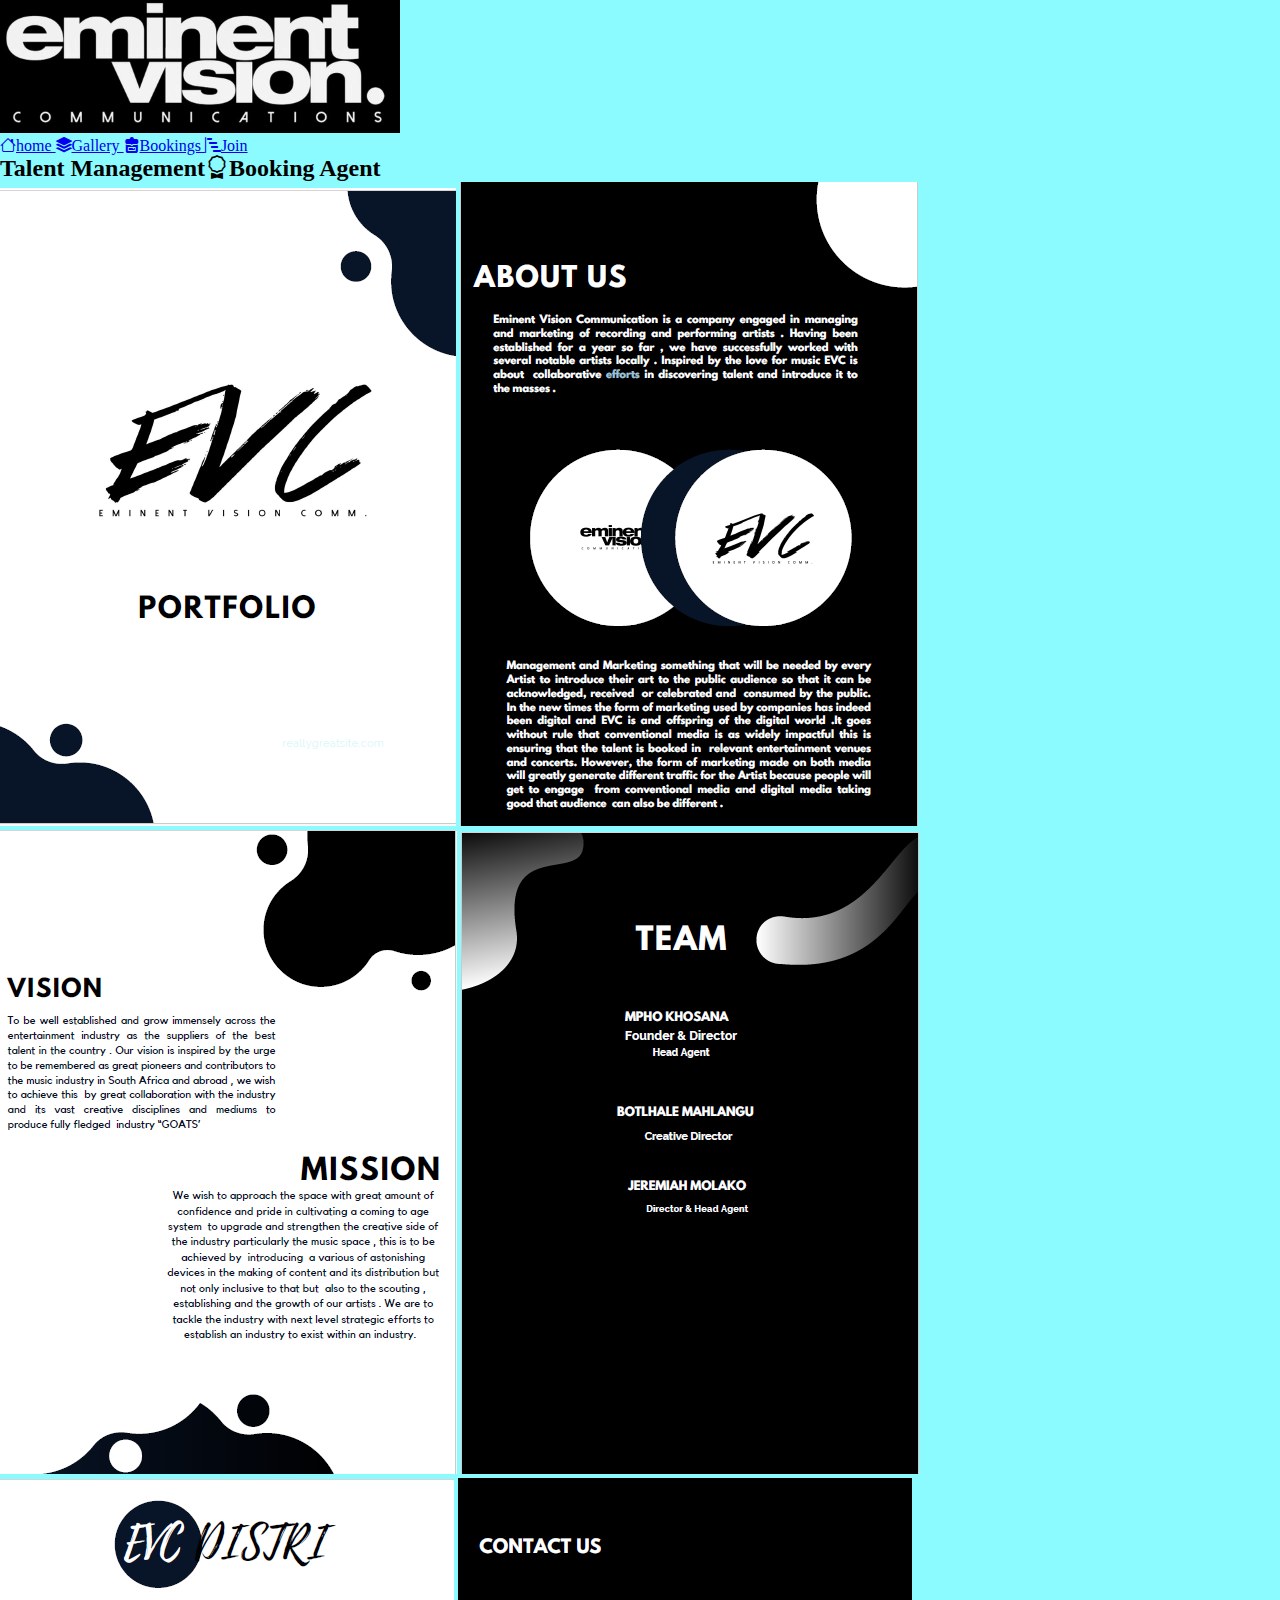
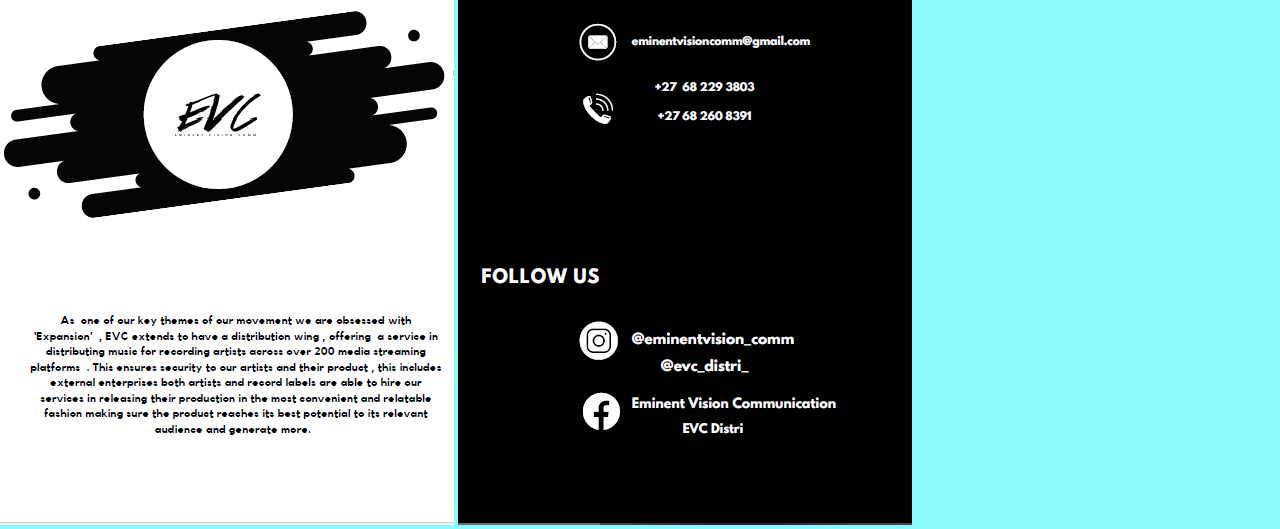
<file: Index.html>
<!doctype html>
<html lang="en">
  <head>
    <meta charset="utf-8">
    <meta name="viewport" content="width=device-width, initial-scale=1">
    <link href="https://cdn.jsdelivr.net/npm/bootstrap@5.0.2/dist/css/bootstrap.min.css" rel="stylesheet" 
    integrity="sha384-EVSTQN3/azprG1Anm3QDgpJLIm9Nao0Yz1ztcQTwFspd3yD65VohhpuuCOmLASjC" crossorigin="anonymous">
    
    <!--external css-->
    <link href="./style.css" rel="stylesheet">
    <link rel="stylesheet" href="https://cdn.jsdelivr.net/npm/bootstrap-icons@1.11.1/font/bootstrap-icons.css">
  </head>
  <body>
    <div class="text-center img-fluid"><img src="Images/Eminent Vision Communications logo.jpg"></a></div>
    <nav class="navbar navbar-expand-lg navbar-bg-body-tertiary navbar-light bg-light fixed-top>
        <div class="container">  
          <a class="navbar-brand col-lg-2" href="index.html"> <i class="bi bi-house"></i></i>home
            <a class="navbar-brand col-lg-2" href="ArtistGallery.index.html"><i class="bi bi-stack"></i></i>Gallery
          <a class="navbar-brand col-lg-2" href="ArtistsBookings.index.html"><i class="bi bi-backpack4-fill"></i></i>Bookings
            <a class="navbar-brand col-lg-2" href="JoinCommunity.index.html"><i class="bi bi-bar-chart-steps"></i></i>Join
            <a class="navbar-brand" href="#"></i>
        </a></nav>
   <div class="Us text-center pb-5">
    <div class="container pb-5">
        <h2 class="fw-bold">Talent Management<i class="bi bi-award"></i>Booking Agent</h2>
        <div class="row">
            <div class="col-lg-12 col-md-10 col-sm-8"> 
                <div class="box bg-white">
    <img class="img-fluid" src="Images/profile 1.png" alt="">
   
    <img class="img-fluid" src="Images/profile 2.png" alt="">
  
    <img class="img-fluid" src="Images/profile 3.png" alt="">
  
   <img class="img-fluid" src="Images/profile 4.png" alt="">
  
    <img class="img-fluid" src="Images/profile 5.png" alt="">
    
    <img class="img-fluid" src="Images/profile 6.png" alt="">
    </div>
   </div>
    <script src="https://cdn.jsdelivr.net/npm/bootstrap@5.0.2/dist/js/bootstrap.bundle.min.js" integrity="sha384-MrcW6ZMFYlzcLA8Nl+NtUVF0sA7MsXsP1UyJoMp4YLEuNSfAP+JcXn/tWtIaxVXM" crossorigin="anonymous"></script>
  </body>
</html>
</file>
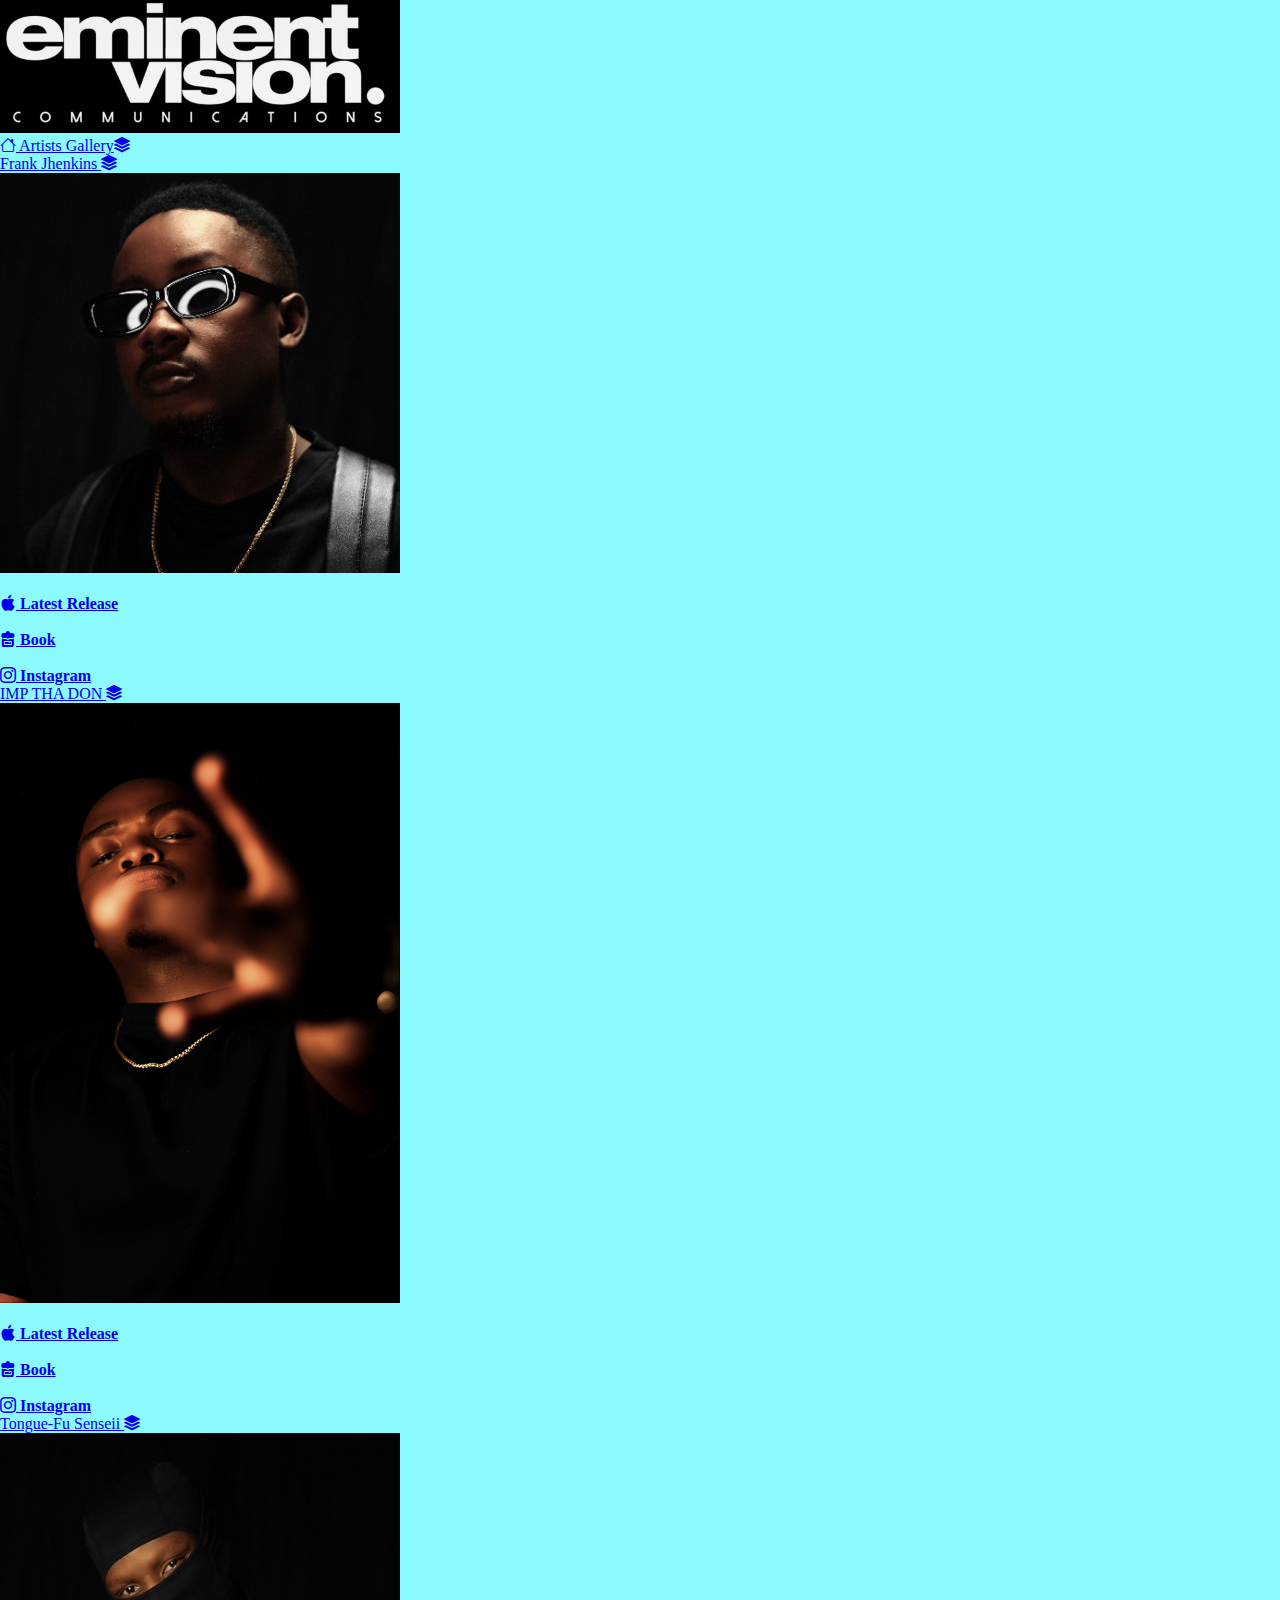
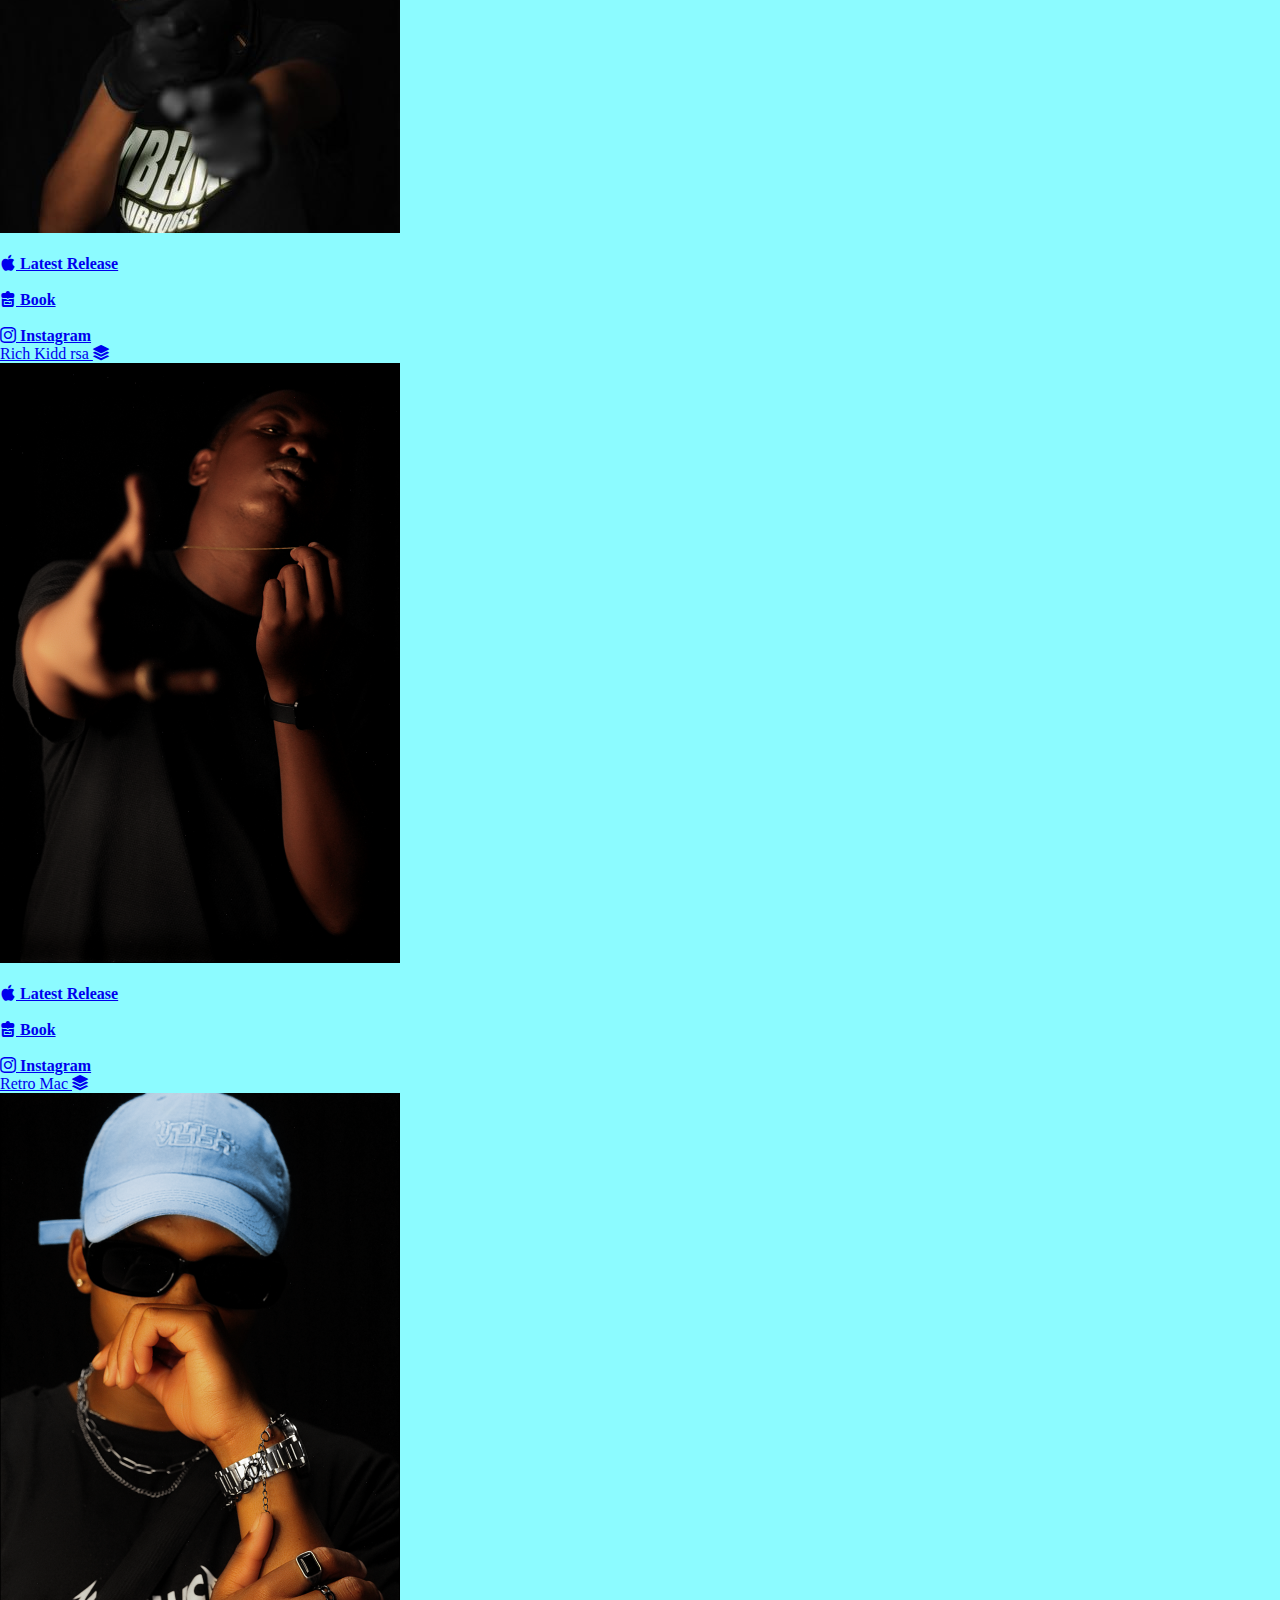
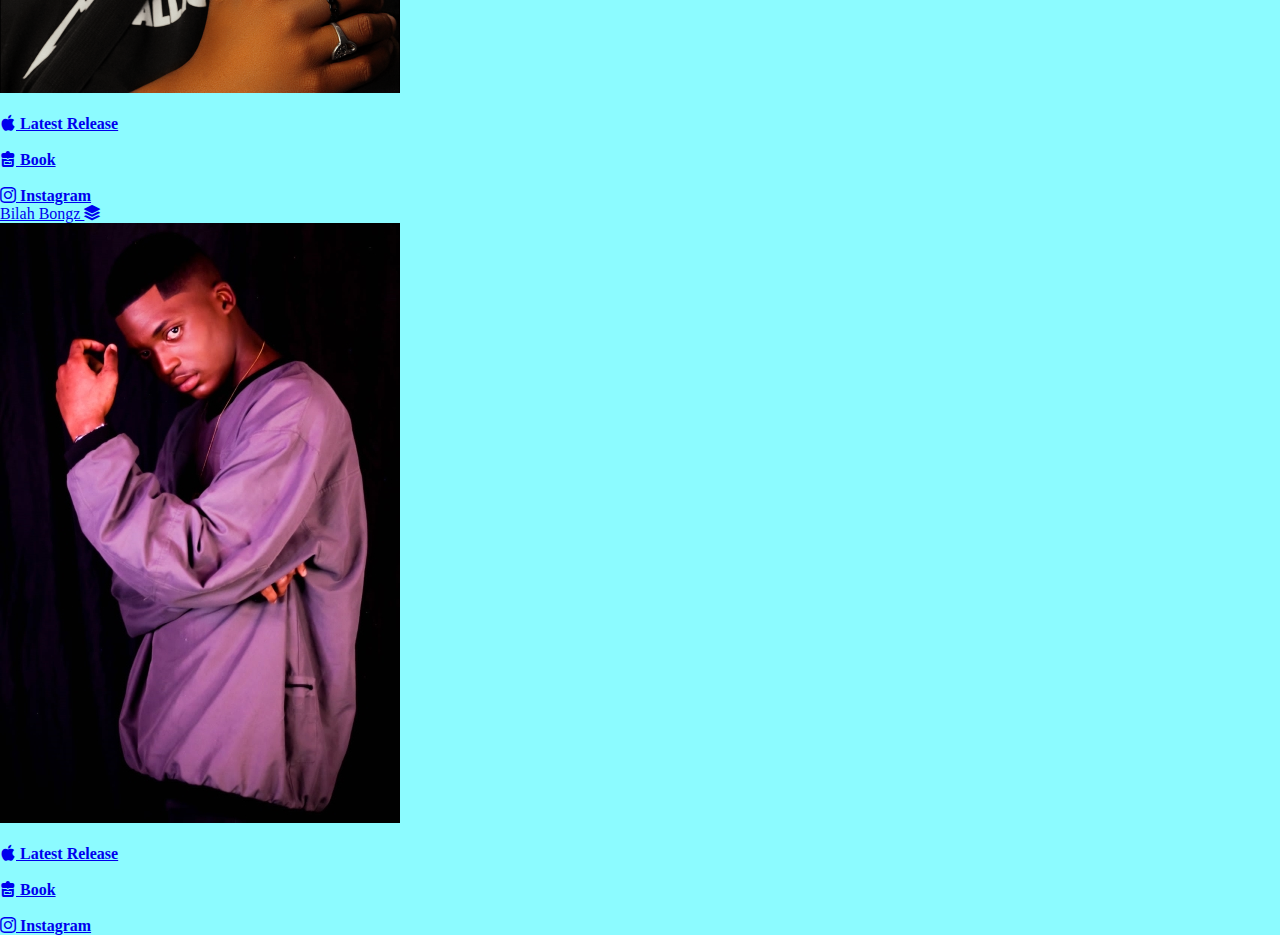
<file: ArtistGallery.index.html>
<!doctype html>
<html lang="en">
  <head>
    <meta charset="utf-8">
    <meta name="viewport" content="width=device-width, initial-scale=1">
    <link href="https://cdn.jsdelivr.net/npm/bootstrap@5.0.2/dist/css/bootstrap.min.css" rel="stylesheet" integrity="sha384-EVSTQN3/azprG1Anm3QDgpJLIm9Nao0Yz1ztcQTwFspd3yD65VohhpuuCOmLASjC" crossorigin="anonymous">
    
    <!--external css-->
    <link href="./style.css" rel="stylesheet">
    <link rel="stylesheet" href="https://cdn.jsdelivr.net/npm/bootstrap-icons@1.11.1/font/bootstrap-icons.css">
  </head>
  <body>
    <div class="text-center img-fluid"><img src="Images/Eminent Vision Communications logo.jpg"></a></div>
    <nav class="navbar navbar-expand-lg navbar-bg-body-tertiary navbar-light bg-light fixed-top>
        <div class="container">
          <a class="navbar-brand" href="index.html"><i class="bi bi-house"></i> </i>Artists Gallery<i class="bi bi-stack"></i></a>
        </nav>
      <div class=" Us text-center img-fluid pb-5">
        <div class="container pb-5">
                <div class="col-lg-12 col-md-10 col-sm-8"> 
         <div class="row">
            <div class="box bg-white">
              <a href="FrankJhenkins.index.html" frameborder="0" width="100%" height="400px" class="list-group-item">Frank Jhenkins <i <i class="bi bi-stack"></i></a>
              <div class="text-center img-fluid"><img src="Images/Frank Jhenkins.jpg"/> 
                <h4 class="p-2 text-dark"> </em></p><div class="btn btn">
                  <div class="btn">
                    <br><a href="https://music.apple.com/za/artist/frank-jhenkins/1294333444" class="btn btn-danger"><i class="bi bi-apple"></i> Latest Release</a><br>
                    <br><a href="ArtistsBookings.index.html" class="btn btn-danger"><i class="bi bi-backpack4-fill"></i> Book</a><br>
                    <br><a href="https://www.instagram.com/frankjhenkinsfansite/" class="btn btn-danger"><i class="bi bi-instagram"></i> Instagram</a><br>
                  </div></em></p></h4>
            </div>
        </div>
    </div>
    </div>
   </div>
<div class="Us text-center img-fluid pb-5">
  <div class="container pb-5">
          <div class="col-lg-12 col-md-10 col-sm-8"> 
   <div class="row">
      <div class="box bg-white">
        <a href="Images/IMP THA DON1.jpg.png" frameborder="0" width="100%" height="400px" class="list-group-item">IMP THA DON <i <i class="bi bi-stack"></i></a>
        <div class="text-center img-fluid"><img src="Images/IMP THA DON1.jpg.png"/> 
          <h4 class="p-2 text-dark"> </em></p><div class="btn btn">
            <div class="btn">
              <br><a href="https://music.apple.com/za/artist/imp-tha-don/1483660071" class="btn btn-danger"><i class="bi bi-apple"></i> Latest Release</a><br>
                <br><a href="ArtistsBookings.index.html" class="btn btn-danger"><i class="bi bi-backpack4-fill"></i> Book</a><br>
                <br><a href="https://www.instagram.com/impthadon_za/" class="btn btn-danger"><i class="bi bi-instagram"></i> Instagram</a><br>
              </div></em></p></h4>
      </div>
  </div>
</div>
</div>
</div>
<div class="Us text-center img-fluid pb-5">
  <div class="container pb-5">
          <div class="col-lg-12 col-md-10 col-sm-8"> 
   <div class="row">
      <div class="box bg-white">
        <a href="Images/Tongue-Fu Senseii.jpg" frameborder="0" width="100%" height="400px" class="list-group-item">Tongue-Fu Senseii <i <i class="bi bi-stack"></i></a>
        <div class="text-center img-fluid"><img src="Images/Tongue-Fu Senseii.jpg"/> 
          <h4 class="p-2 text-dark"> </em></p><div class="btn btn">
            <div class="btn">
              <br><a href="https://music.apple.com/za/artist/tongue-fu-senseii/1479460270" class="btn btn-danger"><i class="bi bi-apple"></i> Latest Release</a><br>
                <br><a href="ArtistsBookings.index.html" class="btn btn-danger"><i class="bi bi-backpack4-fill"></i> Book</a><br>
                <br><a href="https://www.instagram.com/tongue_fu_senseii/" class="btn btn-danger"><i class="bi bi-instagram"></i> Instagram</a><br>
              </div></em></p></h4>
      </div>
  </div>
</div>
</div>
</div>
<div class="Us text-center img-fluid pb-5">
  <div class="container pb-5">
          <div class="col-lg-12 col-md-10 col-sm-8"> 
   <div class="row">
      <div class="box bg-white">
        <a href="Images/RCHKD-2.png" frameborder="0" width="100%" height="400px" class="list-group-item">Rich Kidd rsa <i <i class="bi bi-stack"></i></a>
        <div class="text-center img-fluid"><img src="Images/RICH KID.png"/> 
          <h4 class="p-2 text-dark"> </em></p><div class="btn btn">
            <div class="btn">
              <br><a href="https://music.apple.com/za/album/no-love-feat-richkiddrsa/1695004359?i=1695004588" class="btn btn-danger"><i class="bi bi-apple"></i> Latest Release</a><br>
                <br><a href="ArtistsBookings.index.html" class="btn btn-danger"><i class="bi bi-backpack4-fill"></i> Book</a><br>
                <br><a href="https://www.instagram.com/richkiddrsa/" class="btn btn-danger"><i class="bi bi-instagram"></i> Instagram</a><br>
              </div></em></p></h4>
      </div>
  </div>
</div>
</div>
</div>
<div class="Us text-center img-fluid pb-5">
  <div class="container pb-5">
          <div class="col-lg-12 col-md-10 col-sm-8"> 
   <div class="row">
      <div class="box bg-white">
        <a href="Images/Retro Mac.png" frameborder="0" width="100%" height="400px" class="list-group-item">Retro Mac <i <i class="bi bi-stack"></i></a>
        <div class="text-center img-fluid"><img src="Images/Retro Mac.png"/> 
          <h4 class="p-2 text-dark"> </em></p><div class="btn btn">
            <div class="btn">
              <br><a href="https://music.apple.com/za/album/no-love-feat-richkiddrsa/1695004359?i=1695004588" class="btn btn-danger"><i class="bi bi-apple"></i> Latest Release</a><br>
                <br><a href="ArtistsBookings.index.html" class="btn btn-danger"><i class="bi bi-backpack4-fill"></i> Book</a><br>
                <br><a href="https://www.instagram.com/richkiddrsa/" class="btn btn-danger"><i class="bi bi-instagram"></i> Instagram</a><br>
              </div></em></p></h4>
      </div>
  </div>
</div>
</div>
</div>
<div class="Us text-center img-fluid pb-5">
  <div class="container pb-5">
          <div class="col-lg-12 col-md-10 col-sm-8"> 
   <div class="row">
      <div class="box bg-white">
        <a href="Images/Bilah Bongz1.jpg" frameborder="0" width="100%" height="400px" class="list-group-item">Bilah Bongz <i <i class="bi bi-stack"></i></a>
        <div class="text-center img-fluid"><img src="Images/Bilah Bongz1.jpg"/> 
          <h4 class="p-2 text-dark"> </em></p><div class="btn btn">
            <div class="btn">
              <br><a href="https://music.apple.com/us/album/slow-poison-instrumental-version-single/1697128394" class="btn btn-danger"><i class="bi bi-apple"></i> Latest Release</a><br>
                <br><a href="ArtistsBookings.index.html" class="btn btn-danger"><i class="bi bi-backpack4-fill"></i> Book</a><br>
                <br><a href="https://www.instagram.com/bilah.bongsmusiq" class="btn btn-danger"><i class="bi bi-instagram"></i> Instagram</a><br>
              </div></em></p>
      </div>
  </div>
</div>
</div>
</div>
    <script src="https://cdn.jsdelivr.net/npm/bootstrap@5.0.2/dist/js/bootstrap.bundle.min.js" integrity="sha384-MrcW6ZMFYlzcLA8Nl+NtUVF0sA7MsXsP1UyJoMp4YLEuNSfAP+JcXn/tWtIaxVXM" crossorigin="anonymous"></script>
  </body>
</html>
</file>
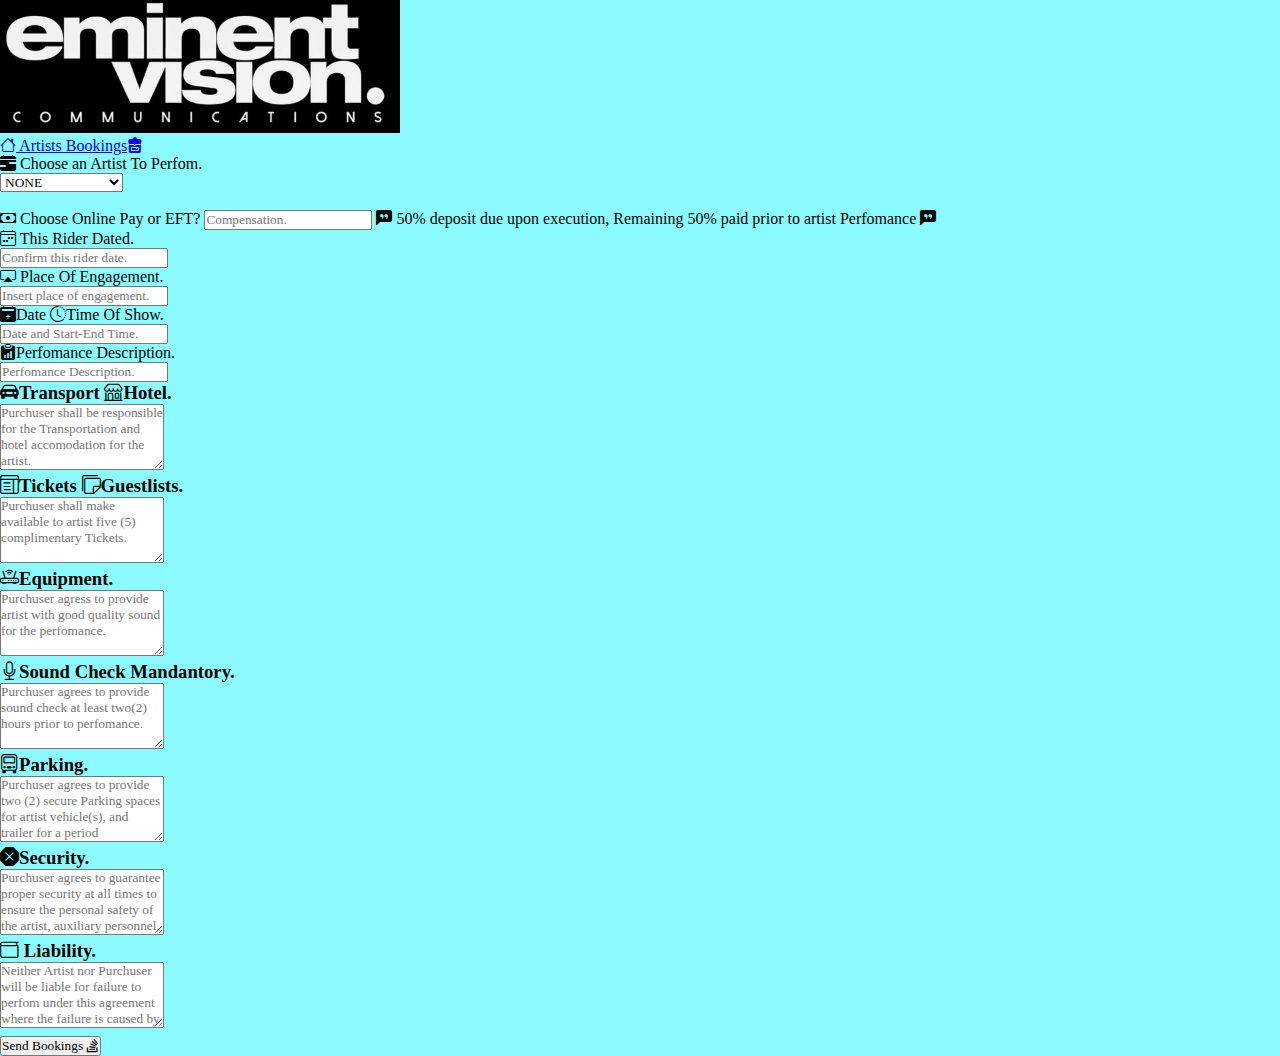
<file: ArtistsBookings.index.html>
<!doctype html>
<html lang="en">
  <head>
    <meta charset="utf-8">
    <meta name="viewport" content="width=device-width, initial-scale=1">
    <link href="https://cdn.jsdelivr.net/npm/bootstrap@5.0.2/dist/css/bootstrap.min.css" rel="stylesheet" integrity="sha384-EVSTQN3/azprG1Anm3QDgpJLIm9Nao0Yz1ztcQTwFspd3yD65VohhpuuCOmLASjC" crossorigin="anonymous">
    
    <!--external css-->
    <link href="./style.css" rel="stylesheet">
    <link rel="stylesheet" href="https://cdn.jsdelivr.net/npm/bootstrap-icons@1.11.1/font/bootstrap-icons.css">
  </head>
  <body>
    <div class="text-center img-fluid"><img src="Images/Eminent Vision Communications logo.jpg"></a></div>
    <nav class="navbar navbar-expand-lg navbar-bg-body-tertiary navbar-light bg-light fixed-top>
        <div class="container">
          <a class="navbar-brand" href="index.html"></i><i class="bi bi-house"></i> </i>Artists Bookings<i class="bi bi-backpack4-fill"></i></a>
  
      </nav>
   <div class="Us text-center pb-5">
    <div class="container pb-5">
        <p class="text-light-50 mb-5">
        </h1>
        <div class="form-group form-group-sm">
            <label for="inputArtistToPerfom" class="control-label col-xs-1 text-dark"><i class="bi bi-calendar-range-fill"></i> Choose an Artist To Perfom. <span class="glyphicon glypicon-search" </span> </span> </label>
            <div class="col-xs-3">
                <select class="form-control input-sm">
                    <option>NONE</option>
                    <option>Frank Jhenkins</option>
                    <option>Tongue-Fu Senseii</option>
                    <option>IMP Tha Don</option>
                    <option>Retro Mac</option>
                    <option>Rich kidd</option>
                    <option>Bilah Bongz</option>
                </select>
            </div>
        </h1>
            <br />
            <div class="row">
                <div class="col-xs-3">
                <div class="input-group">
                    <span class="input-group-addon text-dark"><i class="bi bi-cash"></i> Choose Online Pay or EFT?</span>
                    <input type="text" class="form-control" placeholder="Compensation." />
                    <span class="input-group-addon text-dark"><i class="bi bi-chat-left-quote-fill"></i> 50% deposit due upon execution, Remaining 50% paid prior to artist Perfomance <i class="bi bi-chat-left-quote-fill"></i></span>
                </div>
                <p class="text-light-50 mb-5">
                    <div class="row">
                        <div class="col-xs-8">
                        <div class="CustomDiv">
                <form class="form-horizontal"> 
                    <div class="form-group form-group-sm">
                        <label for="inputThisRiderDated" class="control-label col-xs-1"><i class="bi bi-calendar4-week"></i> This Rider Dated.</label>
                    <div class="col-xs-3">
                        <input class="form-control input-sm" type="text" id="Rider" placeholder="Confirm this rider date." />
                        </div>
                        <div class="form-group form-group-sm">
                            <label for="inputPlaceOfEngagement" class="control-labe col-xs-1"><i class="bi bi-cast"></i> Place Of Engagement.</label>
                        <div class="col-xs-3">
                            <input class="form-control" type="text" id="Place of Engagement" placeholder="Insert place of engagement." />
                        </div>
                        <div class="form-group form-group-sm">
                            <label for="inputDateAndTimeOfShow" class="control-labe col-xs-1"><i class="bi bi-calendar2-plus-fill"></i>Date <i class="bi bi-clock-history"></i>Time Of Show.</label>
                        <div class="col-xs-3">
                            <input class="form-control" type="text" id="Date and Time of Show" placeholder="Date and Start-End Time." />
                    </div>
                    <div class="form-group form-group-sm">
                        <label for="inputPerfomanceDescription" class="control-labe col-xs-1"><i class="bi bi-clipboard-data-fill"></i>Perfomance Description.</label>
                    <div class="col-xs-3">
                        <input class="form-control" type="text" id="Perfomance Description" placeholder="Perfomance Description." />
                    </div>
                    <h3>
            <div class="form-group form-group-sm">
            <label for="inputTransportation/Hotel" class="control-label col-sm-1"><i class="bi bi-car-front-fill"></i>Transport <i class="bi bi-shop"></i>Hotel.</label>
            <div class="col-xs-3">
            <textarea class="form-control input-sm" id="Transportation/Hotel" rows="4" placeholder="Purchuser shall be responsible for the Transportation and  hotel accomodation for the artist. "></textarea>
            </div>
            </div>
            <div class="form-group form-group-sm">
            <label for="inputTicket/Guestlist" class="control-label col-xs-1"><i class="bi bi-layout-text-window"></i>Tickets <i class="bi bi-stickies"></i>Guestlists.</label>
            <div class="col-xs-3">
            <textarea class="form-control input-sm" id="Tickets&Guestlist" rows="4" placeholder="Purchuser shall make available to artist five (5) complimentary Tickets."></textarea>
            </div>
            <div class="form-group form-group-sm">
            <label for="inputEquipment" class="control-label col-xs-1"><i class="bi bi-router"></i>Equipment.</label>
            <div class="col-xs-3">
            <textarea class="form-control input-sm" id="Equipment" rows="4" placeholder="Purchuser agress to provide artist with good quality sound for the perfomance."></textarea>
            </div>
            <div class="form-group form-group-sm">
                <label for="inputSoundcheckMandantory" class="control-label col-xs-1"><i class="bi bi-mic"></i>Sound Check Mandantory.</label>
            <div class="col-xs-3">
                <textarea class="form-control input-sm" id="Sound Check" rows="4" placeholder="Purchuser agrees to provide sound check at least two(2) hours prior to perfomance."></textarea>
            </div>
            <div class="form-group form-group-sm">
                <label for="inputParking" class="control-label col-xs-1"><i class="bi bi-truck-front"></i>Parking.</label>
            <div class="col-xs-3">
                <textarea class="form-control input-sm" id="Parking." rows="4" placeholder="Purchuser agrees to provide two (2) secure Parking spaces for artist vehicle(s), and trailer for a period commencing two (2) hours prior to the perfomance and continuing for two (2) hours following the perfomance."></textarea>
            </div>
            <div class="form-group form-group-sm">
                <label for="inputSecurity" class="control-label col-xs-1"><i class="bi bi-x-octagon-fill"></i>Security.</label>
            <div class="col-xs-3">
                <textarea class="form-control input-sm" id="Security" rows="4" placeholder="Purchuser agrees to guarantee proper security at all times to ensure the personal safety of the artist, auxiliary personnel, equipment and personal property: during and thereafter perfoming."></textarea>
            </div>
            <div class="form-group form-group-sm">
                <label for="inputLiability" class="control-label col-xs-1"><i class="bi bi-wallet"></i> Liability.</label>
            <div class="col-xs-3">
                <textarea class="form-control input-sm danger" id="Liability." rows="4" placeholder="Neither Artist nor Purchuser will be liable for failure to perfom under this agreement where the failure is caused by forces beyond the control of artist or Purchuser, as the case may be. 
                Such forces include without limitations, goverment actions, illness or disability of artist, and acts of God including severe weather or natural disasters."></textarea>
            </div>
            <h3/>
            </div>
                <button type="Submit" class="btn btn-danger">Send Bookings <i class="bi bi-stack-overflow"></i></button>
                </form>
                </div>
    </div>
   </div>
    <script src="https://cdn.jsdelivr.net/npm/bootstrap@5.0.2/dist/js/bootstrap.bundle.min.js" integrity="sha384-MrcW6ZMFYlzcLA8Nl+NtUVF0sA7MsXsP1UyJoMp4YLEuNSfAP+JcXn/tWtIaxVXM" crossorigin="anonymous"></script>
  </body>
</html>
</file>
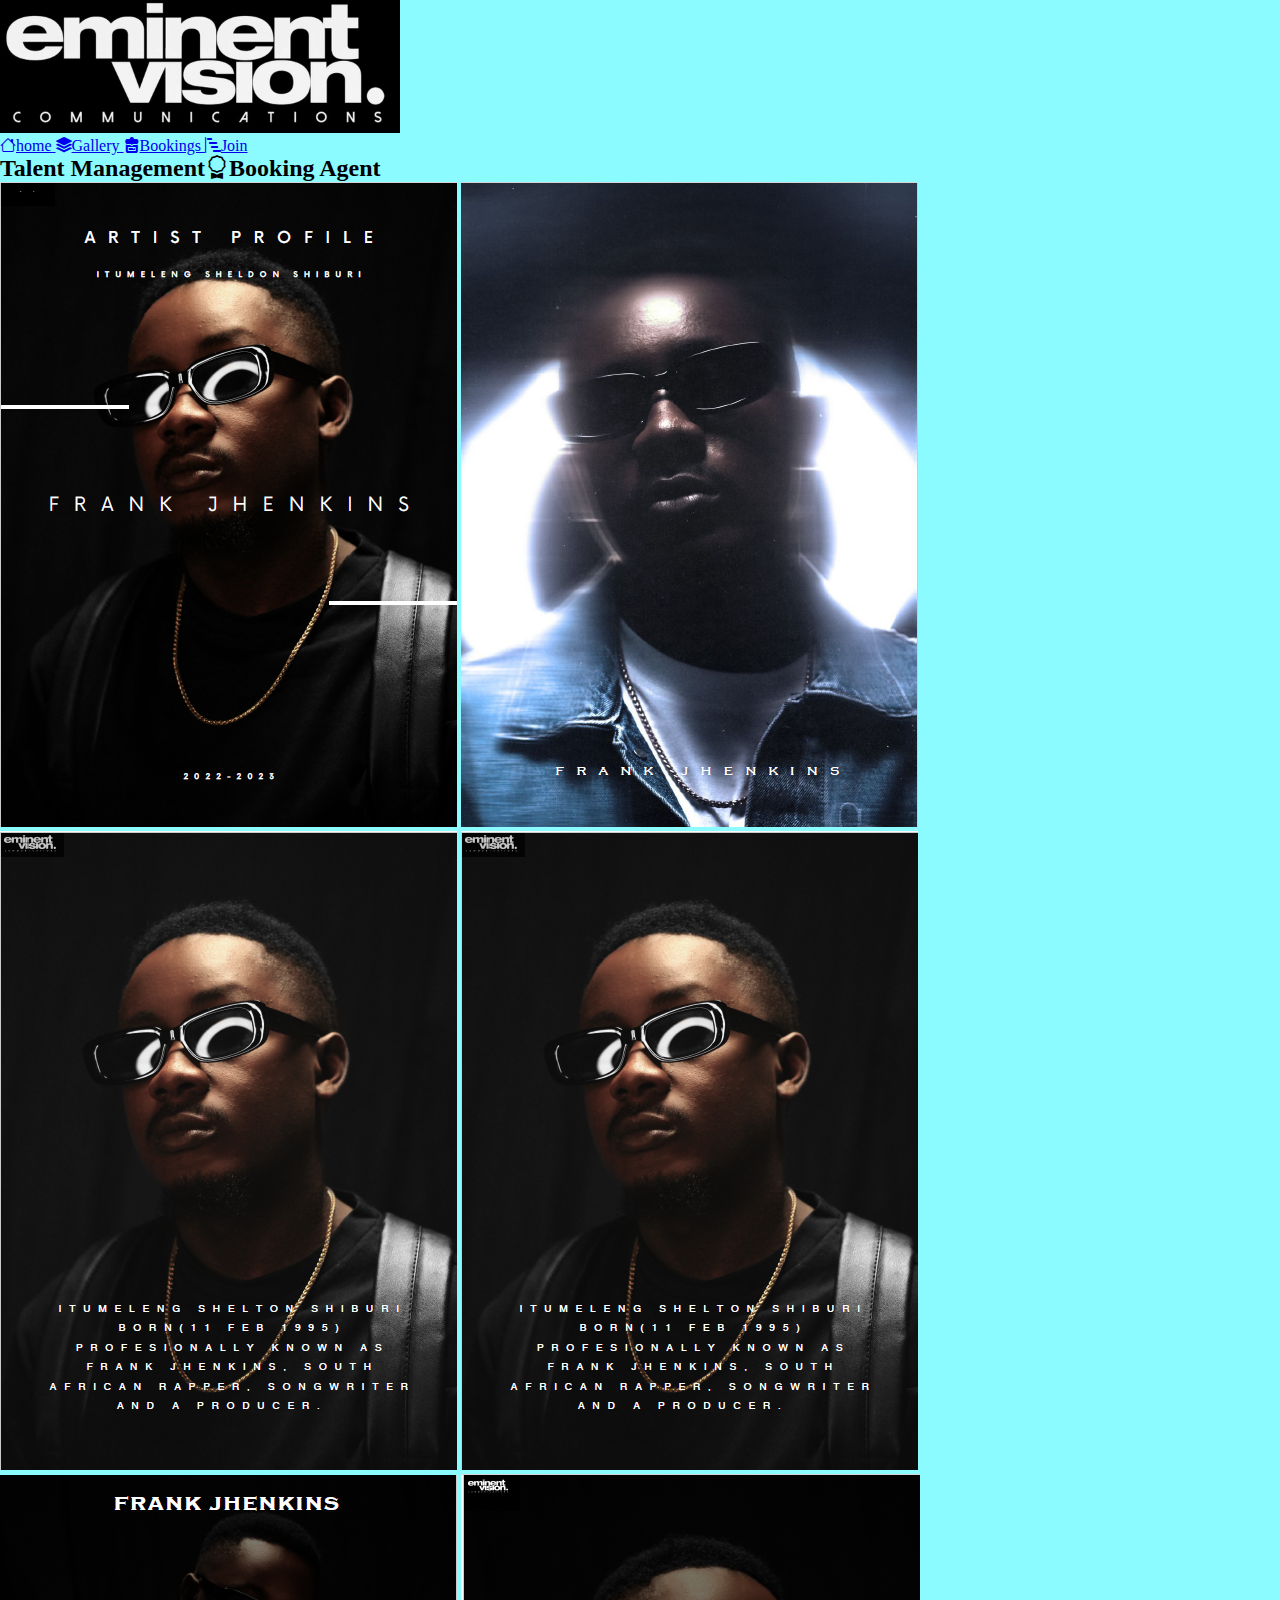
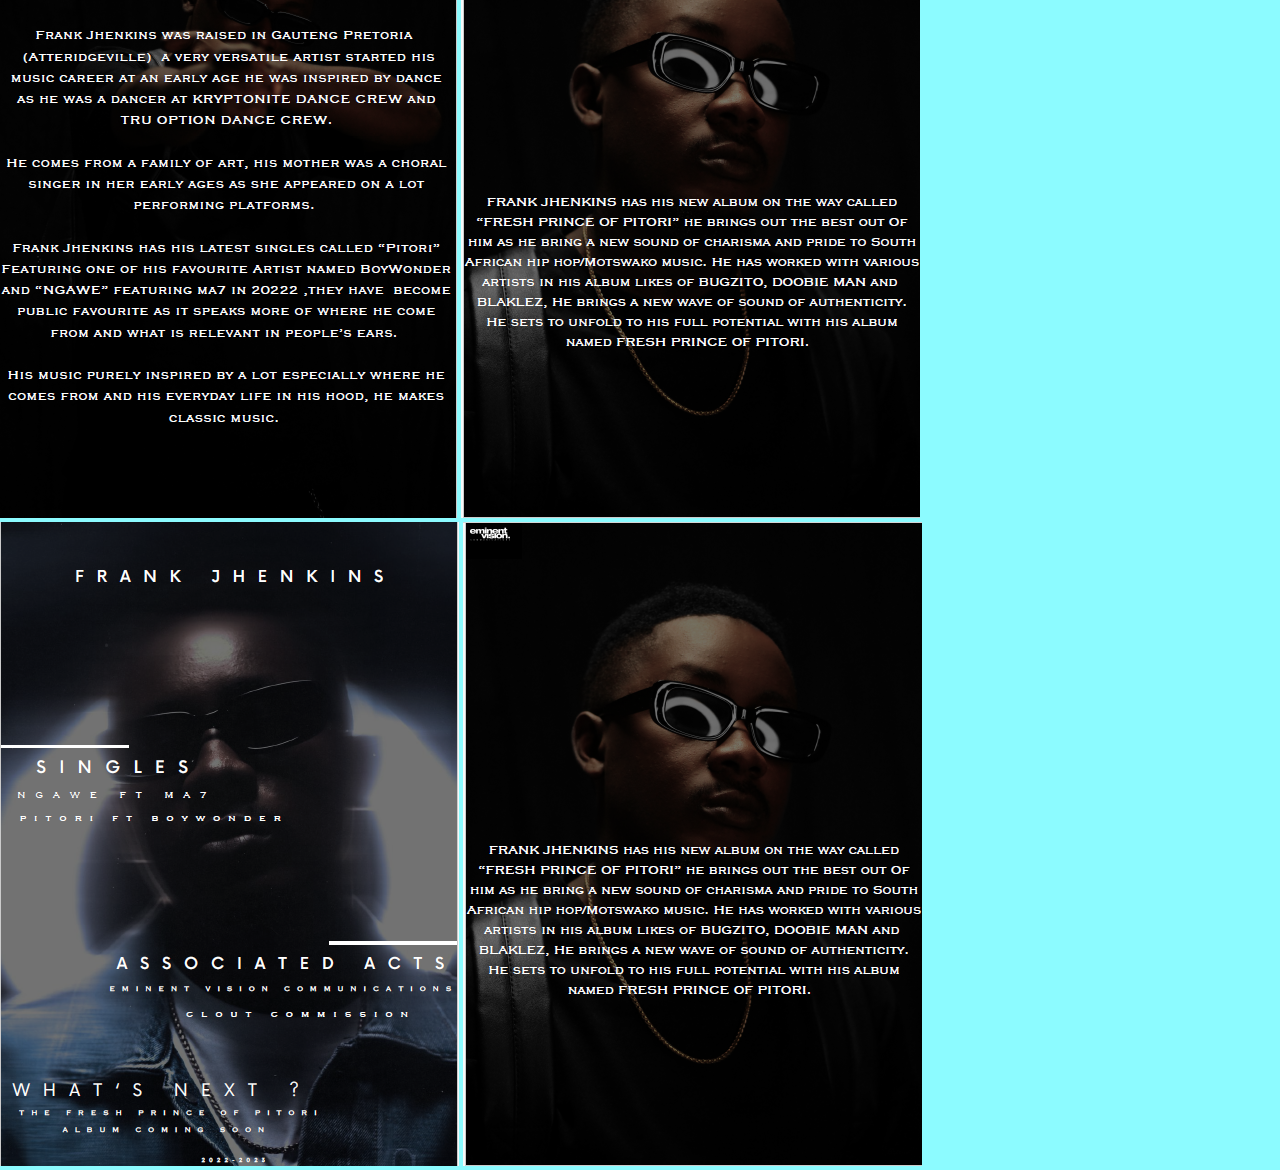
<file: FrankJhenkins.index.html>
<!doctype html>
<html lang="en">
  <head>
    <meta charset="utf-8">
    <meta name="viewport" content="width=device-width, initial-scale=1">
    <link href="https://cdn.jsdelivr.net/npm/bootstrap@5.0.2/dist/css/bootstrap.min.css" rel="stylesheet" 
    integrity="sha384-EVSTQN3/azprG1Anm3QDgpJLIm9Nao0Yz1ztcQTwFspd3yD65VohhpuuCOmLASjC" crossorigin="anonymous">
    
    <!--external css-->
    <link href="./style.css" rel="stylesheet">
    <link rel="stylesheet" href="https://cdn.jsdelivr.net/npm/bootstrap-icons@1.11.1/font/bootstrap-icons.css">
  </head>
  <body>
    <div class="text-center img-fluid"><img src="Images/Eminent Vision Communications logo.jpg"></a></div>
    <nav class="navbar navbar-expand-lg navbar-bg-body-tertiary navbar-light bg-light fixed-top>
        <div class="container">  
          <a class="navbar-brand col-lg-2" href="index.html"> <i class="bi bi-house"></i></i>home
            <a class="navbar-brand col-lg-2" href="ArtistGallery.index.html"><i class="bi bi-stack"></i></i>Gallery
          <a class="navbar-brand col-lg-2" href="ArtistsBookings.index.html"><i class="bi bi-backpack4-fill"></i></i>Bookings
            <a class="navbar-brand col-lg-2" href="JoinCommunity.index.html"><i class="bi bi-bar-chart-steps"></i></i>Join
            <a class="navbar-brand" href="#"></i>
        </a></nav>
   <div class="Us text-center pb-5">
    <div class="container pb-5">
        <h2 class="fw-bold">Talent Management<i class="bi bi-award"></i>Booking Agent</h2>
        <div class="row">
            <div class="col-lg-12 col-md-10 col-sm-8"> 
                <div class="box bg-white">
                    <img class="img-fluid" src="Images/frank 1.png" alt="">
   
                      <img class="img-fluid" src="Images/frank 2.png" alt="">
  
              <img class="img-fluid" src="Images/frank 3.png" alt="">
  
   <img class="img-fluid" src="Images/frank 3.png" alt="">
  
    <img class="img-fluid" src="Images/frank 4.png" alt="">
    
    <img class="img-fluid" src="Images/frank 5.png" alt="">

    <img class="img-fluid" src="Images/frank 6.png" alt="">

    <img class="img-fluid" src="Images/frank 5.png" alt="">
    </div>
   </div>
    <script src="https://cdn.jsdelivr.net/npm/bootstrap@5.0.2/dist/js/bootstrap.bundle.min.js" integrity="sha384-MrcW6ZMFYlzcLA8Nl+NtUVF0sA7MsXsP1UyJoMp4YLEuNSfAP+JcXn/tWtIaxVXM" crossorigin="anonymous"></script>
  </body>
</html>
</file>
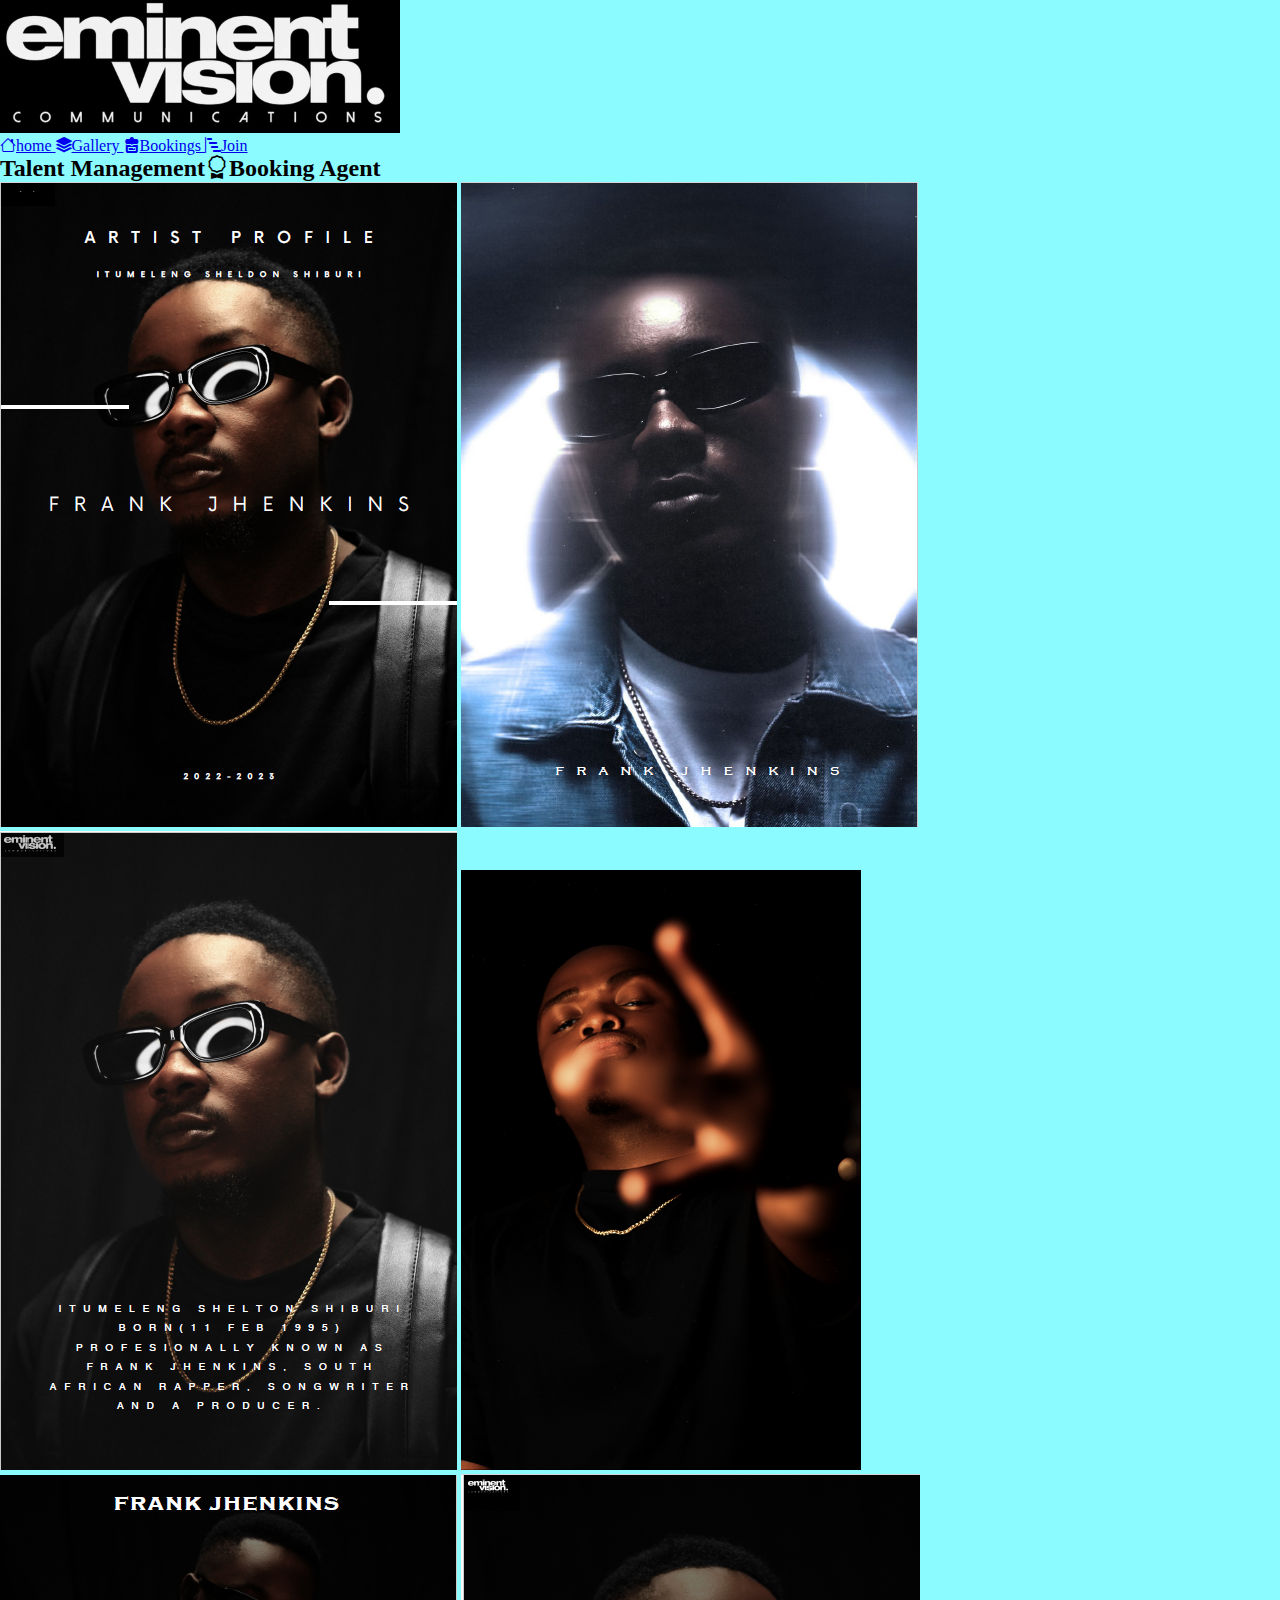
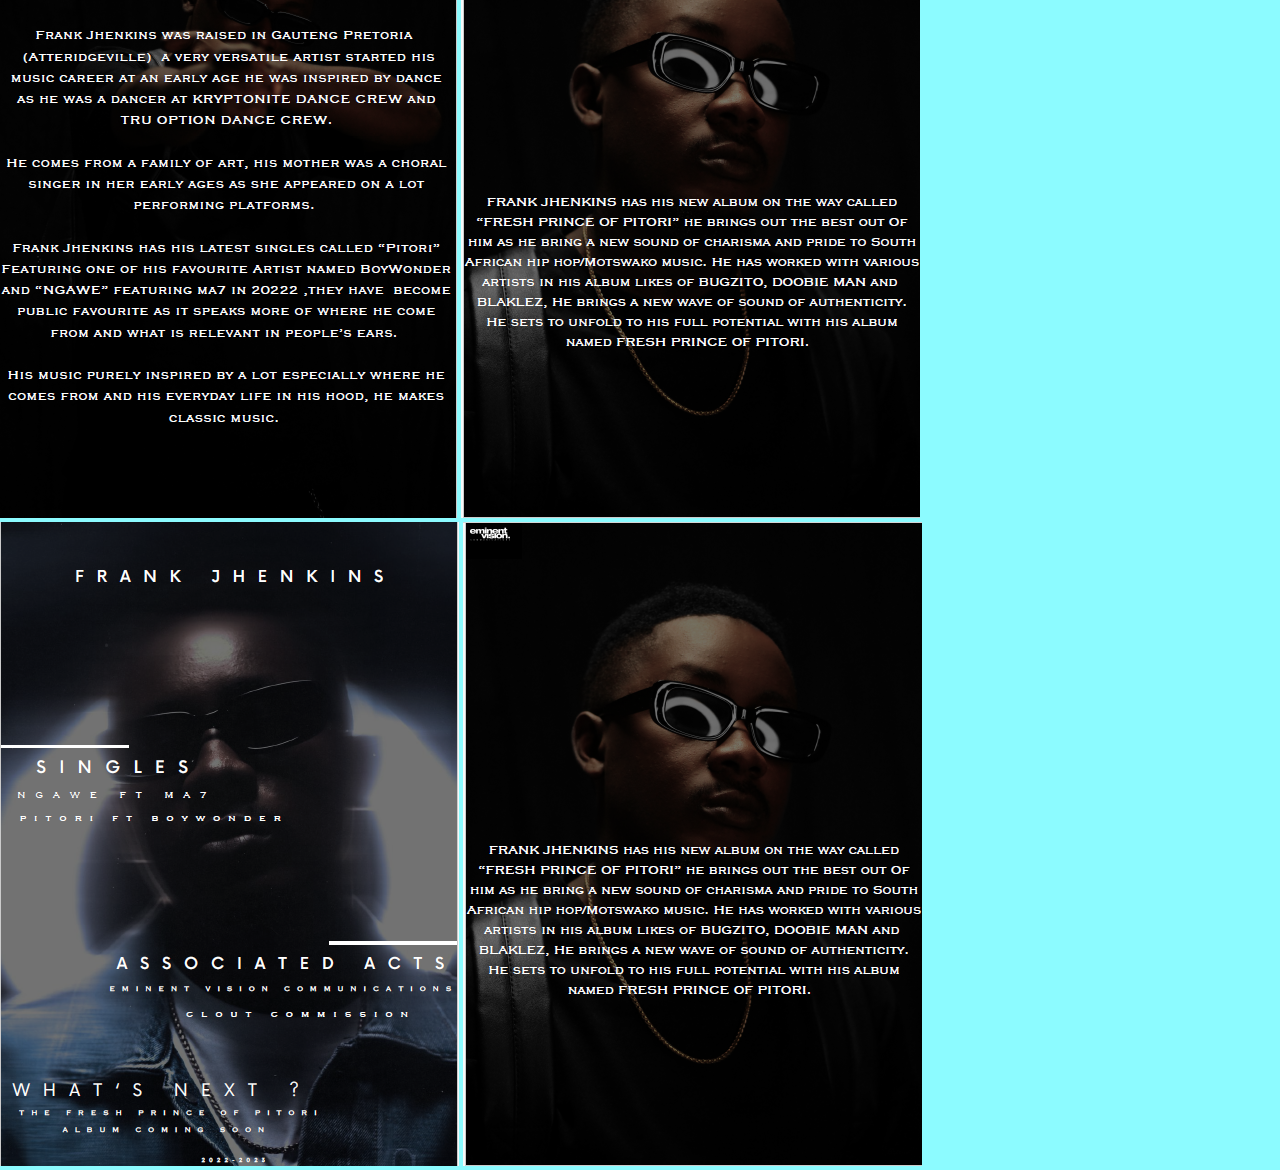
<file: IMPTHADON.index.html>
<!doctype html>
<html lang="en">
  <head>
    <meta charset="utf-8">
    <meta name="viewport" content="width=device-width, initial-scale=1">
    <link href="https://cdn.jsdelivr.net/npm/bootstrap@5.0.2/dist/css/bootstrap.min.css" rel="stylesheet" 
    integrity="sha384-EVSTQN3/azprG1Anm3QDgpJLIm9Nao0Yz1ztcQTwFspd3yD65VohhpuuCOmLASjC" crossorigin="anonymous">
    
    <!--external css-->
    <link href="./style.css" rel="stylesheet">
    <link rel="stylesheet" href="https://cdn.jsdelivr.net/npm/bootstrap-icons@1.11.1/font/bootstrap-icons.css">
  </head>
  <body>
    <div class="text-center img-fluid"><img src="Images/Eminent Vision Communications logo.jpg"></a></div>
    <nav class="navbar navbar-expand-lg navbar-bg-body-tertiary navbar-light bg-light fixed-top>
        <div class="container">  
          <a class="navbar-brand col-lg-2" href="index.html"> <i class="bi bi-house"></i></i>home
            <a class="navbar-brand col-lg-2" href="ArtistGallery.index.html"><i class="bi bi-stack"></i></i>Gallery
          <a class="navbar-brand col-lg-2" href="ArtistsBookings.index.html"><i class="bi bi-backpack4-fill"></i></i>Bookings
            <a class="navbar-brand col-lg-2" href="JoinCommunity.index.html"><i class="bi bi-bar-chart-steps"></i></i>Join
            <a class="navbar-brand" href="#"></i>
        </a></nav>
   <div class="Us text-center pb-5">
    <div class="container pb-5">
        <h2 class="fw-bold">Talent Management<i class="bi bi-award"></i>Booking Agent</h2>
        <div class="row">
            <div class="col-lg-12 col-md-10 col-sm-8"> 
                <div class="box bg-white">
                    <img class="img-fluid" src="Images/frank 1.png" alt="">
   
                      <img class="img-fluid" src="Images/frank 2.png" alt="">
  
              <img class="img-fluid" src="Images/frank 3.png" alt="">
  
   <img class="img-fluid" src="Images/IMP THA DON1.jpg.png" alt="">
  
    <img class="img-fluid" src="Images/frank 4.png" alt="">
    
    <img class="img-fluid" src="Images/frank 5.png" alt="">

    <img class="img-fluid" src="Images/frank 6.png" alt="">

    <img class="img-fluid" src="Images/frank 5.png" alt="">
    </div>
   </div>
    <script src="https://cdn.jsdelivr.net/npm/bootstrap@5.0.2/dist/js/bootstrap.bundle.min.js" integrity="sha384-MrcW6ZMFYlzcLA8Nl+NtUVF0sA7MsXsP1UyJoMp4YLEuNSfAP+JcXn/tWtIaxVXM" crossorigin="anonymous"></script>
  </body>
</html>
</file>
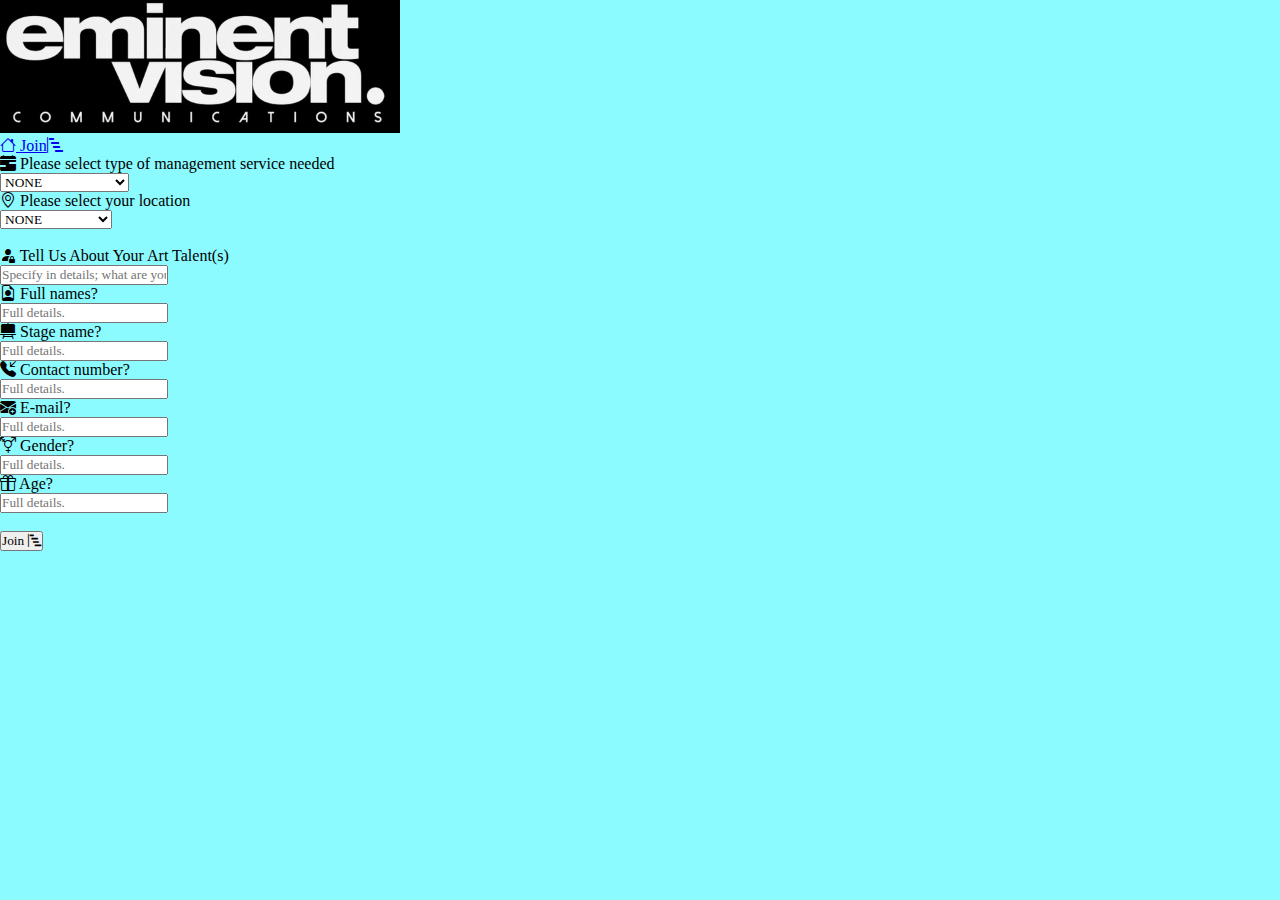
<file: JoinCommunity.index.html>
<!doctype html>
<html lang="en">
  <head>
    <meta charset="utf-8">
    <meta name="viewport" content="width=device-width, initial-scale=1">
    <link href="https://cdn.jsdelivr.net/npm/bootstrap@5.0.2/dist/css/bootstrap.min.css" rel="stylesheet" integrity="sha384-EVSTQN3/azprG1Anm3QDgpJLIm9Nao0Yz1ztcQTwFspd3yD65VohhpuuCOmLASjC" crossorigin="anonymous">
    
    <!--external css-->
    <link href="./style.css" rel="stylesheet">
    <link rel="stylesheet" href="https://cdn.jsdelivr.net/npm/bootstrap-icons@1.11.1/font/bootstrap-icons.css">
  </head>
  <body>
    <div class="text-center img-fluid"><img src="Images/Eminent Vision Communications logo.jpg"></a></div>
    <nav class="navbar navbar-expand-lg navbar-bg-body-tertiary navbar-light bg-light fixed-top>
        <div class="container">
          <a class="navbar-brand col-lg-2" href="index.html"></i><i class="bi bi-house"></i> </i>Join<i class="bi bi-bar-chart-steps"></i></a>
  
      </nav>
   <div class="Us text-center pb-5">
    <div class="container pb-5">
        <p class="text-light-50 mb-5">
        </h1>
        <div class="form-group form-group-sm">
            <label for="inputArtistToPerfom" class="control-label col-xs-1 text-dark"><i class="bi bi-calendar-range-fill"></i> Please select type of management service needed <span class="glyphicon glypicon-search" </span> </span> </label>
            <div class="col-xs-3">
                <select class="form-control input-sm">
                    <option>NONE</option>
                    <option>Talent Management</option>
                    <option>Booking Agent</option>
                    <option>Music Distributor</option>
                    <option>All of the above</option>
                </select>
            </div>
                    <div class="form-group form-group-sm">
                        <label for="inputArtistToPerfom" class="control-label col-xs-1 text-dark"><i class="bi bi-geo-alt"></i> Please select your location <span class="glyphicon glypicon-search" </span> </span> </label>
                        <div class="col-xs-3">
                            <select class="form-control input-sm">
                                <option>NONE</option>
                                <option>Gauteng</option>
                                <option>Western Cape</option>
                                <option>KwaZulu-Natal</option>
                                <option>Eastern Cape</option>
                                <option>Limpopo</option>
                                <option>Mpumalanga</option>
                                <option>Free State</option>
                                <option>Northern Cape</option>
                                <option>North West</option>
                                <option>Pietermaritzburg</option>
                            </select>
                        </div>
                    </h1>
                        <br />
            <div class="container">
                <div class="row">
                    <div class="col-xs-8">
                    <div class="CustomDiv">
            <form class="form-horizontal"> 
                <div class="form-group form-group-sm">
                    <label for="inputThisTellUsAboutYourArtTalent" class="control-label col-xs-1 text-dark"><i class="bi bi-person-fill-lock"></i> Tell Us About Your Art Talent(s)</label>
                <div class="col-xs-3">
                    <input class="form-control input-sm" type="text" id="AboutTalent" placeholder="Specify in details; what are your artistic talents?" />
                    </div>
                      <div class="col-xs-8">
                            <div class="CustomDiv">
                    <form class="form-horizontal"> 
                        <div class="form-group form-group-sm">
                            <label for="inputThisForHowLongDoYouPlanToWorkWithUs" class="control-label col-xs-1 text-dark"><i class="bi bi-file-earmark-person"></i> Full names?</label>
                        <div class="col-xs-3"> 
                            <input class="form-control input-sm" type="text" id="WorkDuration" placeholder="Full details." />
                            </div>
                            <div class="col-xs-8">
                                <div class="CustomDiv">
                        <form class="form-horizontal"> 
                            <div class="form-group form-group-sm">
                                <label for="inputThisForHowLongDoYouPlanToWorkWithUs" class="control-label col-xs-1 text-dark"><i class="bi bi-easel2-fill"></i> Stage name?</label>
                            <div class="col-xs-3"> 
                                <input class="form-control input-sm" type="text" id="WorkDuration" placeholder="Full details." />
                                </div>
                                <div class="col-xs-8">
                                    <div class="CustomDiv">
                            <form class="form-horizontal"> 
                                <div class="form-group form-group-sm">
                                    <label for="inputThisForHowLongDoYouPlanToWorkWithUs" class="control-label col-xs-1 text-dark"><i class="bi bi-telephone-inbound-fill"></i> Contact number?</label>
                                <div class="col-xs-3"> 
                                    <input class="form-control input-sm" type="text" id="WorkDuration" placeholder="Full details." />
                                    </div>
                                    <div class="col-xs-8">
                                        <div class="CustomDiv">
                                <form class="form-horizontal"> 
                                    <div class="form-group form-group-sm">
                                        <label for="inputThisForHowLongDoYouPlanToWorkWithUs" class="control-label col-xs-1 text-dark"><i class="bi bi-envelope-plus-fill"></i> E-mail?</label>
                                    <div class="col-xs-3"> 
                                        <input class="form-control input-sm" type="text" id="WorkDuration" placeholder="Full details." />
                                        </div>
                                        <div class="col-xs-8">
                                            <div class="CustomDiv">
                                    <form class="form-horizontal"> 
                                        <div class="form-group form-group-sm">
                                            <label for="inputThisForHowLongDoYouPlanToWorkWithUs" class="control-label col-xs-1 text-dark"><i class="bi bi-gender-trans"></i> Gender?</label>
                                        <div class="col-xs-3"> 
                                            <input class="form-control input-sm" type="text" id="WorkDuration" placeholder="Full details." />
                                            </div>
                                            <div class="col-xs-8">
                                                <div class="CustomDiv">
                                        <form class="form-horizontal"> 
                                            <div class="form-group form-group-sm">
                                                <label for="inputThisForHowLongDoYouPlanToWorkWithUs" class="control-label col-xs-1 text-dark"><i class="bi bi-gift"></i> Age?</label>
                                            <div class="col-xs-3"> 
                                                <input class="form-control input-sm" type="text" id="WorkDuration" placeholder="Full details." />
                                                </div>
                                        
             <br><button type="Submit" class="btn btn-danger">Join <i class="bi bi-bar-chart-steps"></i></button><br>
            </form>
            </div>
    <script src="https://cdn.jsdelivr.net/npm/bootstrap@5.0.2/dist/js/bootstrap.bundle.min.js" integrity="sha384-MrcW6ZMFYlzcLA8Nl+NtUVF0sA7MsXsP1UyJoMp4YLEuNSfAP+JcXn/tWtIaxVXM" crossorigin="anonymous"></script>
  </body>
</html>
</file>
<file: style.css>
*{
    padding: 0px;
    margin: 0px;
}
body{
    background-color: #8cfbff;
}
.gallery{
    padding: 80px 0px;
}
img{
    max-width: 100%;
}
.gallery img{
    background: #ffc595;
    padding: 15px;
    width: 100%;
    box-shadow: 0px 0px 15px rgba(0,0,0,3);
    cursor: pointer;
}
#gallery-popup .modal-img{
    width: 100%;

}
*{
        font-family: cursive;
}
 .Place of Engagement{
    background: #28585a;
 }
</file>
